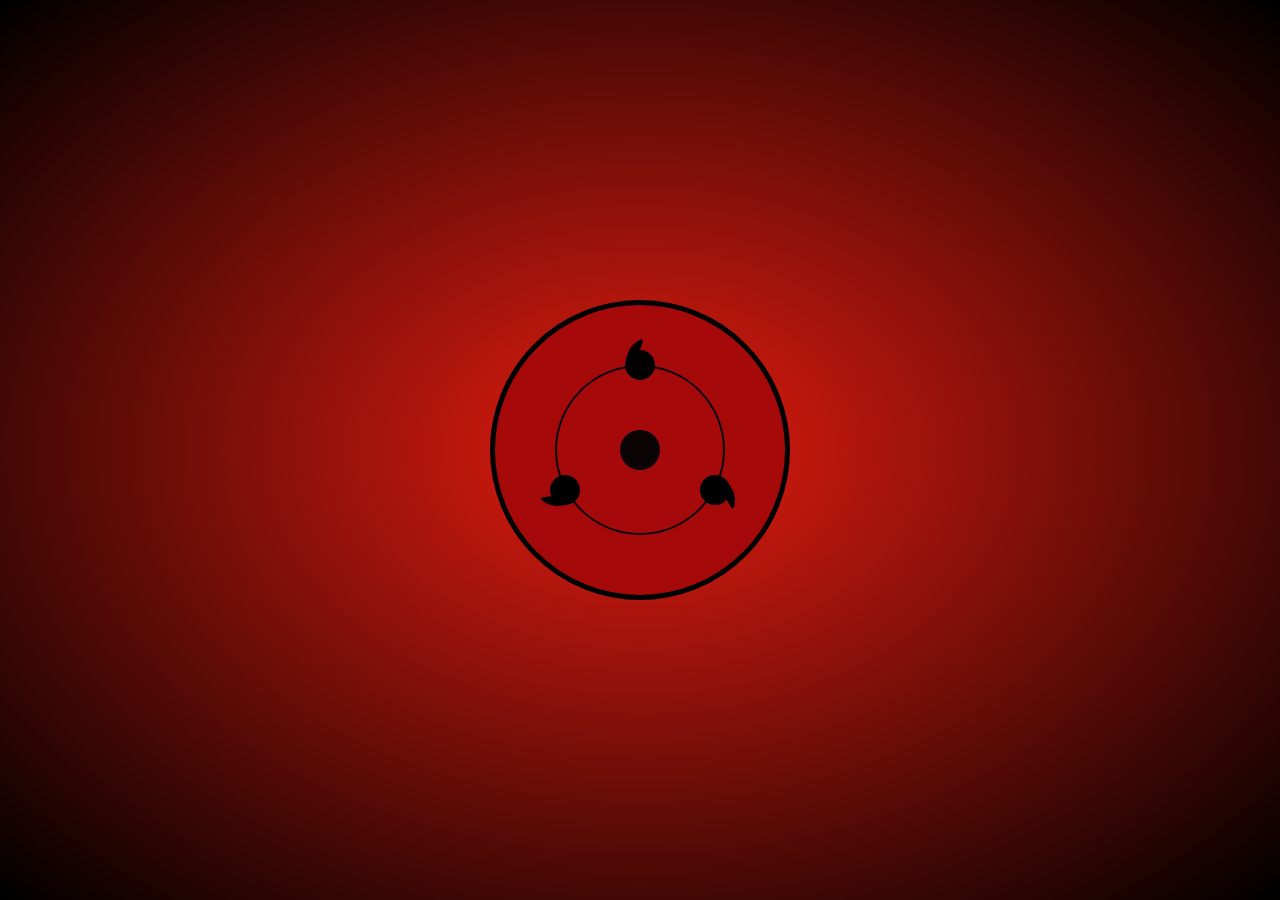
<file: index.html>
<!DOCTYPE html>
<html lang="en">
<head>
	<meta charset="utf-8">
	<meta name="autor" content="Jeferson Lucas">
    <link rel="shortcut icon" href="assets/img/favicon/favicon.ico">
	<link rel="stylesheet" type="text/css" href="assets/css/style.css">
	<title>Sharingan Eye</title>
</head>
<body>

	<div class="sharingan">
    	<div class="eye circle center"></div>
    	<div class="eye-outer circle center"></div>
    	<div class="eye-inner circle center"></div>
		<div class="tomoe-1 tomoe circle"></div>
		<div class="tomoe-2 tomoe circle"></div>
		<div class="tomoe-3 tomoe circle"></div>
	</div>
<!-- sdad -->
</body>
</html>
</file>
<file: assets/css/style.css>
/*!
 * Jeferson Luckas - The sharingan eye
 * 
 * Copyright (c) 2020 Jeferson Luckas
 * Released under the MIT license
 * https://github.com/JefersonLucas/the-sharingan-eye/blob/master/LICENSE
 *
 * Date: 2020-22-06
 */

* {
	box-sizing: border-box;
	margin: 0;
	padding: 0;
}
body {
	width: 100%;
	height: 100vh;
	background: radial-gradient(#e61c10,#000);
	display: flex;
	justify-content: center;
	align-items: center;
}
.sharingan {
	width: 300px;
  	height: 300px;
  	position: relative;
	animation: doujutsu 2s infinite linear;
}
.circle {
	border-radius: 50%;
	position: absolute;
}
.center {
	position: absolute;
	top: 0;
	right: 0;
	bottom: 0;
	left: 0;
	margin: auto;
}
.eye-inner {
	width: 40px;
	height: 40px;
    background-color: #0c0404;
}
.eye-outer {
	width: 170px;
    height: 170px;
    border: 2px solid #0c0404;
}
.eye {
	width: 300px;
	height: 300px;
	background-color: #a50909;
	border: 5px solid #000;
}
.tomoe {
	width: 30px;
	height: 30px;
	position: absolute;
	background-color: #000;
}
.tomoe:after {
	content: "";
	position: absolute;

	top: -9px;
	left: 5px;
	width: 10px;
	height: 15px;

	background-color: #000;

	border-top-left-radius: 40%;
	border-top-right-radius: 0%;
	border-bottom-left-radius: 40%;
	transform: rotate(85deg) skewX(30deg) skewY(30deg);
}
.tomoe-1 {
	top: 50px;
	left: 135px;
	z-index: 1;
}
.tomoe-2 {
	top: 175px;
	left: 210px;
	transform: rotate(130deg);
	z-index: 2;
}
.tomoe-3 {
	top: 175px;
	left: 60px;
	transform: rotate(245deg);
	z-index: 3;
}
@keyframes doujutsu {
	0% {
		transform: rotate(0deg);
	}
	100% {
		transform: rotate(-360deg);
	}
}
</file>
